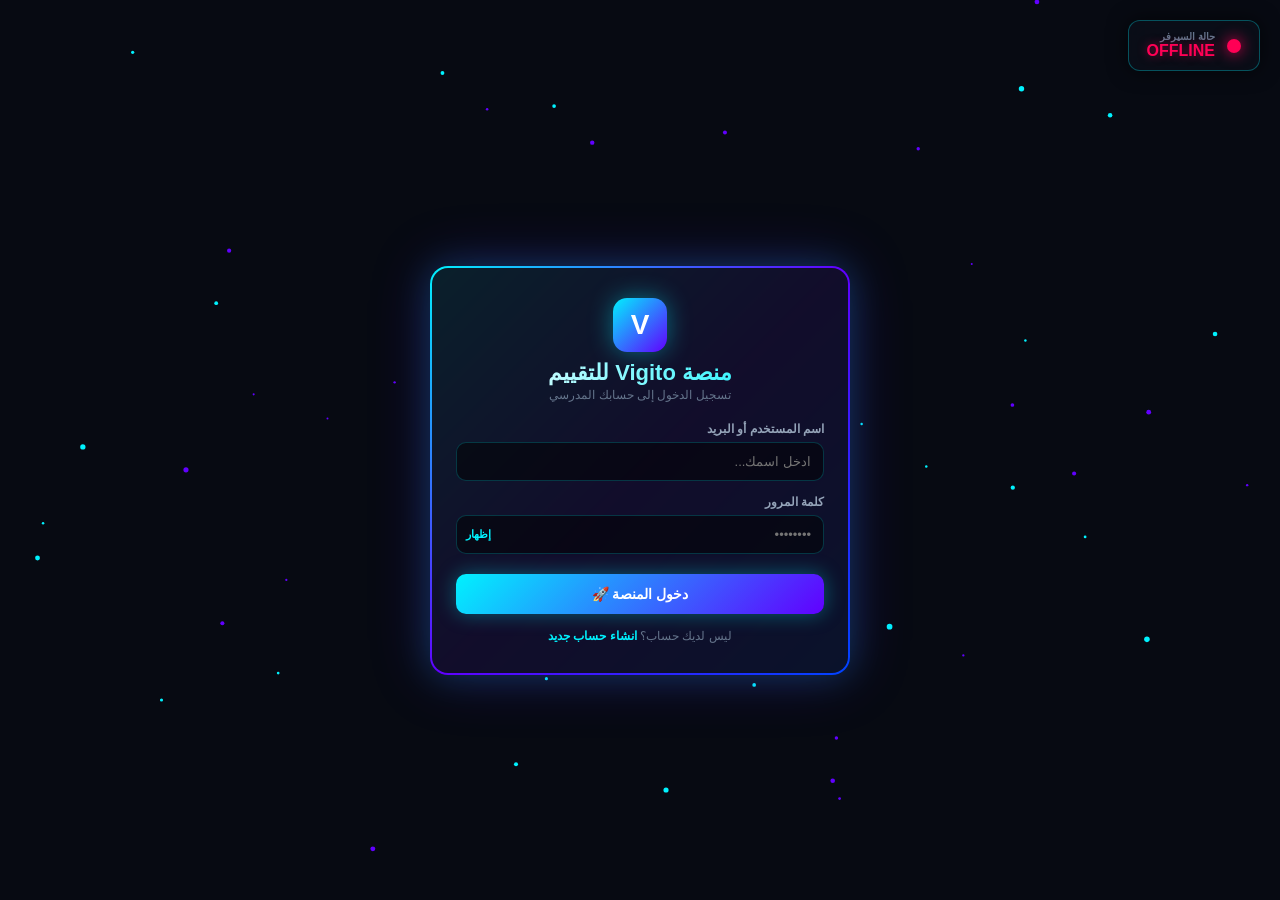
<file: index.html>
<!DOCTYPE html>
<html lang="ar" dir="rtl">
<head>
    <meta charset="UTF-8">
    <meta name="viewport" content="width=device-width, initial-scale=1.0">
    <title>تسجيل الدخول | منصة Vigito للتقييم</title>
    <link rel="stylesheet" href="style.css">
</head>
<body>

    <!-- Server Status Indicator -->
    <div class="top-server-status">
        <div class="status-dot-large" id="statusDot"></div>
        <div class="status-info">
            <span class="status-label">حالة السيرفر</span>
            <span class="status-state" id="statusText">جاري الفحص...</span>
        </div>
    </div>

    <canvas id="bgCanvas"></canvas>

    <div class="card-wrapper">
        <div class="auth-container">
            <div class="brand-header">
                <div class="brand-logo">V</div>
                <h1 class="brand-title">منصة Vigito للتقييم</h1>
                <p class="brand-subtitle">تسجيل الدخول إلى حسابك المدرسي</p>
            </div>

            <form id="loginForm" onsubmit="handleLogin(event)">
                <div class="form-group">
                    <label class="form-label">اسم المستخدم أو البريد</label>
                    <div class="input-wrapper">
                        <input type="text" class="form-input" id="loginUsername" placeholder="ادخل اسمك..." required>
                    </div>
                </div>

                <div class="form-group">
                    <label class="form-label">كلمة المرور</label>
                    <div class="input-wrapper">
                        <input type="password" class="form-input" id="loginPassword" placeholder="••••••••" required>
                        <button type="button" class="toggle-pwd" onclick="togglePassword('loginPassword', this)">إظهار</button>
                    </div>
                </div>

                <button type="submit" class="btn-submit" id="btnLoginSubmit">دخول المنصة 🚀</button>
            </form>

            <div class="redirect-link">
                ليس لديك حساب؟ <a href="create_acc/register.html">انشاء حساب جديد</a>
            </div>
        </div>
    </div>

    <div class="toast" id="toast"></div>

    <script>
    // Background Particles
    const canvas = document.getElementById('bgCanvas');
    const ctx = canvas.getContext('2d');
    let width, height, particles = [];

    function resize() { width = canvas.width = window.innerWidth; height = canvas.height = window.innerHeight; }
    window.addEventListener('resize', resize); resize();

    class Particle {
        constructor() {
            this.x = Math.random() * width; this.y = Math.random() * height;
            this.radius = Math.random() * 2 + 1;
            this.vx = (Math.random() - 0.5) * 1; this.vy = (Math.random() - 0.5) * 1;
            this.color = ['#00f2fe', '#6100ff'][Math.floor(Math.random() * 2)];
        }
        update() {
            this.x += this.vx; this.y += this.vy;
            if (this.x < 0 || this.x > width) this.vx *= -1;
            if (this.y < 0 || this.y > height) this.vy *= -1;
            ctx.beginPath(); ctx.arc(this.x, this.y, this.radius, 0, Math.PI * 2);
            ctx.fillStyle = this.color; ctx.fill();
        }
    }
    for (let i = 0; i < 50; i++) particles.push(new Particle());
    function animate() {
        ctx.clearRect(0, 0, width, height);
        particles.forEach(p => p.update());
        requestAnimationFrame(animate);
    }
    animate();

    // Server Health Check & API Logic
    const API_URL = 'https://vigito.pythonanywhere.com';

    window.addEventListener('DOMContentLoaded', async () => {
        try {
            const res = await fetch(`${API_URL}/`);
            if (res.ok) {
                document.getElementById('statusDot').className = 'status-dot-large online';
                document.getElementById('statusText').className = 'status-state online';
                document.getElementById('statusText').textContent = 'ONLINE';
            } else throw new Error();
        } catch {
            document.getElementById('statusDot').className = 'status-dot-large offline';
            document.getElementById('statusText').className = 'status-state offline';
            document.getElementById('statusText').textContent = 'OFFLINE';
        }
    });

    function togglePassword(id, btn) {
        const input = document.getElementById(id);
        if (input.type === 'password') { input.type = 'text'; btn.textContent = 'إخفاء'; }
        else { input.type = 'password'; btn.textContent = 'إظهار'; }
    }

    function showToast(msg, type = 'success') {
        const t = document.getElementById('toast');
        t.textContent = msg; 
        t.className = `toast ${type}`; 
        t.style.display = 'block';
        setTimeout(() => t.style.display = 'none', 4000);
    }

    // handleLogin
    async function handleLogin(e) {
        e.preventDefault();
        const btn = document.getElementById('btnLoginSubmit');
        btn.disabled = true;
        btn.textContent = 'جاري التحقق...';

        const payload = {
            username: document.getElementById('loginUsername').value.trim(),
            password: document.getElementById('loginPassword').value
        };

        try {
            const response = await fetch(`${API_URL}/api/login`, {
                method: 'POST',
                headers: { 'Content-Type': 'application/json' },
                body: JSON.stringify(payload)
            });

            const data = await response.json();

            if (response.ok && data.success) {
                showToast(data.message, 'success');
                localStorage.setItem('vigito_user', JSON.stringify(data.user));
                // البقاء في نفس الصفحة أو التثبيت حسب الرغبة
            } else {
                showToast(data.message || 'بيانات الدخول غير صحيحة', 'error');
            }
        } catch (err) {
            showToast('تعذر الاتصال بالسيرفر! يرجى التأكد من السيرفر', 'error');
        } finally {
            btn.disabled = false;
            btn.textContent = 'دخول المنصة 🚀';
        }
    }
</script>
</file>
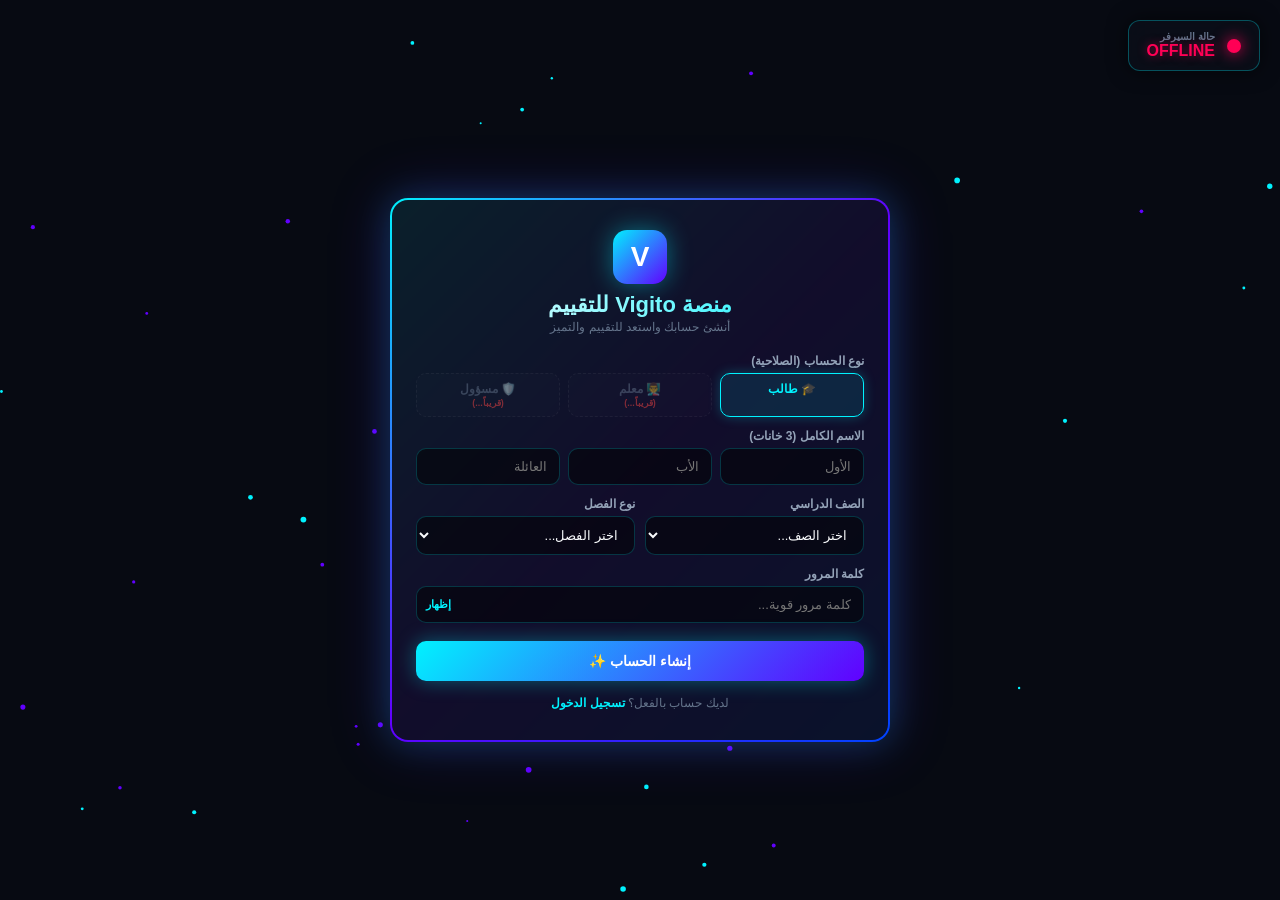
<file: create_acc/register.html>
<!DOCTYPE html>
<html lang="ar" dir="rtl">
<head>
    <meta charset="UTF-8">
    <meta name="viewport" content="width=device-width, initial-scale=1.0">
    <title>إنشاء حساب جديد | منصة Vigito للتقييم</title>
    <link rel="stylesheet" href="register.css">
</head>
<body>

    <!-- Server Status Indicator -->
    <div class="top-server-status">
        <div class="status-dot-large" id="statusDot"></div>
        <div class="status-info">
            <span class="status-label">حالة السيرفر</span>
            <span class="status-state" id="statusText">جاري الفحص...</span>
        </div>
    </div>

    <canvas id="bgCanvas"></canvas>

    <div class="card-wrapper">
        <div class="auth-container">
            <div class="brand-header">
                <div class="brand-logo">V</div>
                <h1 class="brand-title">منصة Vigito للتقييم</h1>
                <p class="brand-subtitle">أنشئ حسابك واستعد للتقييم والتميز</p>
            </div>

            <form id="registerForm" onsubmit="handleRegister(event)">
                <!-- Role Selector -->
                <div class="form-group">
                    <label class="form-label">نوع الحساب (الصلاحية)</label>
                    <div class="role-selector">
                        <div class="role-option selected" onclick="selectRole(this, 'student')">🎓 طالب</div>
                        <div class="role-option disabled" onclick="showDisabledToast('حسابات المعلمين')">
                            👨‍🏫 معلم
                            <span class="badge">(قريباً...)</span>
                        </div>
                        <div class="role-option disabled" onclick="showDisabledToast('حسابات المسؤولين')">
                            🛡️ مسؤول
                            <span class="badge">(قريباً...)</span>
                        </div>
                    </div>
                    <input type="hidden" id="selectedRole" value="student">
                </div>

                <!-- 3 Name Fields -->
                <div class="form-group">
                    <label class="form-label">الاسم الكامل (3 خانات)</label>
                    <div class="grid-3">
                        <input type="text" class="form-input" id="regFirstName" placeholder="الأول" required>
                        <input type="text" class="form-input" id="regMiddleName" placeholder="الأب" required>
                        <input type="text" class="form-input" id="regLastName" placeholder="العائلة" required>
                    </div>
                </div>

                <!-- Grade & Class Section -->
                <div class="grid-2">
                    <div class="form-group">
                        <label class="form-label">الصف الدراسي</label>
                        <select class="form-select" id="regGrade" required>
                            <option value="" disabled selected>اختر الصف...</option>
                            <optgroup label="الابتدائي">
                                <option value="G1">G1 - الأول الابتدائي</option>
                                <option value="G2">G2 - الثاني الابتدائي</option>
                                <option value="G3">G3 - الثالث الابتدائي</option>
                                <option value="G4">G4 - الرابع الابتدائي</option>
                                <option value="G5">G5 - الخامس الابتدائي</option>
                                <option value="G6">G6 - السادس الابتدائي</option>
                            </optgroup>
                            <optgroup label="الإعدادي">
                                <option value="Prep 1">Prep 1 - الأول الإعدادي</option>
                                <option value="Prep 2">Prep 2 - الثاني الإعدادي</option>
                                <option value="Prep 3">Prep 3 - الثالث الإعدادي</option>
                            </optgroup>
                            <optgroup label="الثانوي">
                                <option value="S1">S1 - الأول الثانوي</option>
                                <option value="S2">S2 - الثاني الثانوي</option>
                                <option value="S3">S3 - الثالث الثانوي</option>
                            </optgroup>
                        </select>
                    </div>

                    <div class="form-group">
                        <label class="form-label">نوع الفصل</label>
                        <select class="form-select" id="regSection" required>
                            <option value="" disabled selected>اختر الفصل...</option>
                            <option value="A">الفصل A</option>
                            <option value="B">الفصل B</option>
                            <option value="C">الفصل C</option>
                            <option value="D">الفصل D</option>
                        </select>
                    </div>
                </div>

                <!-- Password Field -->
                <div class="form-group">
                    <label class="form-label">كلمة المرور</label>
                    <div class="input-wrapper">
                        <input type="password" class="form-input" id="regPassword" placeholder="كلمة مرور قوية..." oninput="checkStrength(this.value)" required>
                        <button type="button" class="toggle-pwd" onclick="togglePassword('regPassword', this)">إظهار</button>
                    </div>
                    <div class="strength-meter" id="strengthMeter">
                        <div class="strength-bar" id="strengthBar"></div>
                    </div>
                </div>

                <button type="submit" class="btn-submit" id="btnRegSubmit">إنشاء الحساب ✨</button>
            </form>

            <div class="redirect-link">
                لديك حساب بالفعل؟ <a href="../index.html">تسجيل الدخول</a>
            </div>
        </div>
    </div>

    <div class="toast" id="toast"></div>

    <!-- رسالة تحفيزية لطلاب الصفوف النهائية -->
    <div id="schoolYearModal" class="school-year-modal" style="display: none;">
        <div class="school-year-card" role="dialog" aria-modal="true"
             aria-labelledby="schoolYearTitle">
            <button type="button" id="closeSchoolYearModal"
                    class="school-year-close" aria-label="إغلاق">×</button>
            <div class="school-year-icon" aria-hidden="true">🎓</div>
            <h2 id="schoolYearTitle">رسالة مهمة لك</h2>
            <div id="schoolYearMessage" class="school-year-message"></div>
            <div class="school-year-footer">
                تذكّر دائمًا: مستقبلك يستحق منك أفضل ما لديك.
            </div>
            <button type="button" id="schoolYearConfirm"
                    class="school-year-confirm">قرأت الرسالة ✓</button>
        </div>
    </div>


    <script>
    // Particles Background Logic
    const canvas = document.getElementById('bgCanvas');
    const ctx = canvas.getContext('2d');
    let width, height, particles = [];

    function resize() { width = canvas.width = window.innerWidth; height = canvas.height = window.innerHeight; }
    window.addEventListener('resize', resize); resize();

    class Particle {
        constructor() {
            this.x = Math.random() * width; this.y = Math.random() * height;
            this.radius = Math.random() * 2 + 1;
            this.vx = (Math.random() - 0.5) * 1; this.vy = (Math.random() - 0.5) * 1;
            this.color = ['#00f2fe', '#6100ff'][Math.floor(Math.random() * 2)];
        }
        update() {
            this.x += this.vx; this.y += this.vy;
            if (this.x < 0 || this.x > width) this.vx *= -1;
            if (this.y < 0 || this.y > height) this.vy *= -1;
            ctx.beginPath(); ctx.arc(this.x, this.y, this.radius, 0, Math.PI * 2);
            ctx.fillStyle = this.color; ctx.fill();
        }
    }
    for (let i = 0; i < 50; i++) particles.push(new Particle());
    function animate() {
        ctx.clearRect(0, 0, width, height);
        particles.forEach(p => p.update());
        requestAnimationFrame(animate);
    }
    animate();

    const API_URL = 'https://vigito.pythonanywhere.com';

    window.addEventListener('DOMContentLoaded', async () => {
        try {
            const res = await fetch(`${API_URL}/`);
            if (res.ok) {
                document.getElementById('statusDot').className = 'status-dot-large online';
                document.getElementById('statusText').className = 'status-state online';
                document.getElementById('statusText').textContent = 'ONLINE';
            } else throw new Error();
        } catch {
            document.getElementById('statusDot').className = 'status-dot-large offline';
            document.getElementById('statusText').className = 'status-state offline';
            document.getElementById('statusText').textContent = 'OFFLINE';
        }
    });

    function selectRole(element, role) {
        if (element.classList.contains('disabled')) return;
        document.querySelectorAll('.role-option').forEach(opt => opt.classList.remove('selected'));
        element.classList.add('selected');
        document.getElementById('selectedRole').value = role;
    }

    function showDisabledToast(roleName) {
        showToast(`التسجيل في ${roleName} غير متاح حالياً (قريباً...)`, 'error');
    }

    function togglePassword(id, btn) {
        const input = document.getElementById(id);
        if (input.type === 'password') { input.type = 'text'; btn.textContent = 'إخفاء'; }
        else { input.type = 'password'; btn.textContent = 'إظهار'; }
    }

    function checkStrength(password) {
        const meter = document.getElementById('strengthMeter');
        const bar = document.getElementById('strengthBar');
        if (!password) { meter.style.display = 'none'; return; }
        meter.style.display = 'block';
        let score = 0;
        if (password.length >= 6) score += 33;
        if (password.match(/[A-Z]/) || password.match(/[0-9]/)) score += 33;
        if (password.length >= 10 && password.match(/[^a-zA-Z0-9]/)) score += 34;
        bar.style.width = score + '%';
        if (score <= 33) bar.style.backgroundColor = '#ef4444';
        else if (score <= 66) bar.style.backgroundColor = '#f59e0b';
        else bar.style.backgroundColor = '#10b981';
    }

    function showToast(msg, type = 'success') {
        const t = document.getElementById('toast');
        t.textContent = msg; t.className = `toast ${type}`; t.style.display = 'block';
        setTimeout(() => t.style.display = 'none', 4000);
    }


    function showSchoolYearMessage(grade) {
        const modal = document.getElementById('schoolYearModal');
        const title = document.getElementById('schoolYearTitle');
        const message = document.getElementById('schoolYearMessage');

        if (grade === 'Prep 3') {
            title.textContent = 'رسالة مهمة لطلاب الثالث الإعدادي';
            message.textContent =
                'أنت في سنة دراسية مهمة، لكنها ليست نهاية الطريق ولا سببًا للخوف. ' +
                'اعتبر كل يوم فرصة جديدة لتفهم أكثر وتتقدم خطوة. نظّم وقتك، وذاكر ' +
                'على فترات، وراجع دروسك أولًا بأول، واسأل عندما تواجه شيئًا لا تفهمه. ' +
                'لا تقارن نفسك بالآخرين؛ قارن مستواك اليوم بمستواك أمس. خذ قسطًا كافيًا ' +
                'من الراحة، واهتم بصحتك، وتذكّر أن النجاح الحقيقي يأتي من الاستمرار ' +
                'والمحاولة والتعلّم من الأخطاء. ثق بنفسك وابذل أفضل ما تستطيع، خطوة بخطوة.';
        } else if (grade === 'S3') {
            title.textContent = 'رسالة مهمة لطلاب الثالث الثانوي';
            message.textContent =
                'أنت في سنة تحتاج إلى التركيز والتنظيم، لكن تذكّر أن قيمتك ومستقبلك ' +
                'أكبر من امتحان واحد. ضع خطة واقعية تناسب وقتك، ووزّع المذاكرة على ' +
                'الأيام بدل تأجيلها، ودرّب نفسك على حل الأسئلة ومراجعة أخطائك. خذ ' +
                'استراحات منتظمة ونم جيدًا، ولا تجعل القلق يسرق منك وقت العمل. اطلب ' +
                'المساعدة عندما تحتاج إليها، وابتعد عن مقارنة رحلتك برحلة غيرك. ' +
                'استمر بهدوء وثبات، وركّز على ما تستطيع فعله اليوم؛ فكل خطوة صغيرة ' +
                'منتظمة تقرّبك من هدفك.';
        } else {
            return;
        }

        modal.style.display = 'flex';
        document.body.classList.add('school-year-modal-open');
        document.getElementById('closeSchoolYearModal').focus();
    }

    function closeSchoolYearMessage() {
        const modal = document.getElementById('schoolYearModal');
        modal.style.display = 'none';
        document.body.classList.remove('school-year-modal-open');
        // بعد إغلاق الرسالة، انتقل إلى تسجيل الدخول لأن الحساب أُنشئ بالفعل.
        window.location.href = '../index.html';
    }

    document.getElementById('closeSchoolYearModal').addEventListener(
        'click', closeSchoolYearMessage
    );
    document.getElementById('schoolYearConfirm').addEventListener(
        'click', closeSchoolYearMessage
    );

    // handleRegister
    async function handleRegister(e) {
        e.preventDefault();
        const btn = document.getElementById('btnRegSubmit');
        btn.disabled = true;
        btn.textContent = 'جاري التوصيل بالسيرفر...';

        const payload = {
            firstName: document.getElementById('regFirstName').value.trim(),
            middleName: document.getElementById('regMiddleName').value.trim(),
            lastName: document.getElementById('regLastName').value.trim(),
            role: document.getElementById('selectedRole').value,
            grade: document.getElementById('regGrade').value,
            section: document.getElementById('regSection').value,
            password: document.getElementById('regPassword').value
        };

        try {
            const response = await fetch(`${API_URL}/api/register`, {
                method: 'POST',
                headers: { 'Content-Type': 'application/json' },
                body: JSON.stringify(payload)
            });

            const data = await response.json();

            if (response.ok && data.success) {
                showToast(data.message, 'success');

                if (payload.grade === 'Prep 3' || payload.grade === 'S3') {
                    // إظهار الرسالة بعد نجاح التسجيل فقط.
                    showSchoolYearMessage(payload.grade);
                } else {
                    // الحفاظ على السلوك السابق لباقي الصفوف.
                    setTimeout(() => {
                        window.location.href = '../index.html';
                    }, 2500);
                }
            } else {
                showToast(data.message || 'حدث خطأ أثناء إنشاء الحساب', 'error');
            }
        } catch (err) {
            showToast('تعذر الاتصال بالسيرفر! حاول مرة أخرى', 'error');
        } finally {
            btn.disabled = false;
            btn.textContent = 'إنشاء الحساب ✨';
        }
    }
</script>
</file>
<file: style.css>
/* ==========================================
   CYBERPUNK LOGIN STYLES (PURE CSS3)
   ========================================== */
* {
    box-sizing: border-box;
    margin: 0;
    padding: 0;
    font-family: 'Segoe UI', Tahoma, Geneva, Verdana, sans-serif;
    -webkit-tap-highlight-color: transparent;
}

:root {
    --bg-dark: #070a12;
    --neon-cyan: #00f2fe;
    --deep-purple: #6100ff;
    --text-main: #f8fafc;
    --text-muted: #64748b;
    --card-bg: rgba(11, 15, 25, 0.92);
    --border-glow: linear-gradient(135deg, #00f2fe, #6100ff, #0044ff);
    --radius-lg: 18px;
    --radius-md: 10px;
    --transition: all 0.3s cubic-bezier(0.4, 0, 0.2, 1);
}

body {
    background-color: var(--bg-dark);
    color: var(--text-main);
    min-height: 100vh;
    display: flex;
    justify-content: center;
    align-items: center;
    padding: 20px;
    overflow-x: hidden;
    position: relative;
}

/* Top Right Server Status Indicator */
.top-server-status {
    position: fixed;
    top: 20px;
    right: 20px;
    z-index: 100;
    display: flex;
    align-items: center;
    gap: 12px;
    background: rgba(11, 15, 25, 0.85);
    border: 1px solid rgba(0, 242, 254, 0.3);
    padding: 10px 18px;
    border-radius: 12px;
    backdrop-filter: blur(12px);
    box-shadow: 0 0 20px rgba(0, 0, 0, 0.6);
}

.status-dot-large {
    width: 14px;
    height: 14px;
    border-radius: 50%;
    background-color: #f59e0b;
    box-shadow: 0 0 10px #f59e0b;
}

.status-dot-large.online { background-color: #00ff88; box-shadow: 0 0 15px #00ff88; }
.status-dot-large.offline { background-color: #ff0055; box-shadow: 0 0 15px #ff0055; }

.status-info { display: flex; flex-direction: column; text-align: right; }
.status-label { font-size: 10px; text-transform: uppercase; color: var(--text-muted); font-weight: 700; }
.status-state { font-size: 16px; font-weight: 900; color: #f59e0b; }
.status-state.online { color: #00ff88; text-shadow: 0 0 10px rgba(0, 255, 136, 0.5); }
.status-state.offline { color: #ff0055; text-shadow: 0 0 10px rgba(255, 0, 85, 0.5); }

/* Canvas Background */
#bgCanvas {
    position: fixed;
    top: 0;
    left: 0;
    width: 100vw;
    height: 100vh;
    z-index: 0;
}

/* Card Wrapper */
.card-wrapper {
    position: relative;
    z-index: 10;
    width: 100%;
    max-width: 420px;
    padding: 2px;
    border-radius: var(--radius-lg);
    background: var(--border-glow);
    box-shadow: 0 0 35px rgba(0, 242, 254, 0.2), 0 0 60px rgba(97, 0, 255, 0.25);
    margin-top: 40px;
}

.auth-container {
    width: 100%;
    background: var(--card-bg);
    border-radius: calc(var(--radius-lg) - 2px);
    padding: 30px 24px;
}

.brand-header { text-align: center; margin-bottom: 20px; }
.brand-logo {
    width: 54px; height: 54px;
    background: linear-gradient(135deg, var(--neon-cyan), var(--deep-purple));
    border-radius: 14px;
    display: inline-flex; justify-content: center; align-items: center;
    font-size: 28px; font-weight: 900; color: #fff;
    box-shadow: 0 0 25px rgba(0, 242, 254, 0.4);
    margin-bottom: 8px;
}
.brand-title {
    font-size: 22px; font-weight: 800;
    background: linear-gradient(90deg, #ffffff, var(--neon-cyan));
    -webkit-background-clip: text; -webkit-text-fill-color: transparent;
    margin-bottom: 2px;
}
.brand-subtitle { font-size: 12px; color: var(--text-muted); }

.form-group { display: flex; flex-direction: column; gap: 6px; margin-bottom: 14px; }
.form-label { font-size: 12px; font-weight: 600; color: #94a3b8; }
.input-wrapper { position: relative; display: flex; align-items: center; }
.form-input {
    width: 100%; padding: 11px 12px;
    background: rgba(0, 0, 0, 0.5);
    border: 1px solid rgba(0, 242, 254, 0.2);
    border-radius: var(--radius-md);
    color: var(--text-main); font-size: 13px; outline: none;
    transition: var(--transition);
}
.form-input:focus { border-color: var(--neon-cyan); box-shadow: 0 0 12px rgba(0, 242, 254, 0.3); }

.toggle-pwd {
    position: absolute; left: 10px; background: none; border: none;
    color: var(--neon-cyan); cursor: pointer; font-size: 11px; font-weight: bold;
}

.btn-submit {
    width: 100%; padding: 12px;
    background: linear-gradient(135deg, var(--neon-cyan), var(--deep-purple));
    color: #fff; border: none; border-radius: var(--radius-md);
    font-size: 14px; font-weight: 800; cursor: pointer;
    box-shadow: 0 0 20px rgba(0, 242, 254, 0.35);
    margin-top: 6px; transition: var(--transition);
}
.btn-submit:hover { transform: translateY(-2px); box-shadow: 0 0 28px rgba(0, 242, 254, 0.55); }

.redirect-link {
    text-align: center; margin-top: 15px; font-size: 12px; color: var(--text-muted);
}
.redirect-link a {
    color: var(--neon-cyan); text-decoration: none; font-weight: 700;
}
.redirect-link a:hover { text-decoration: underline; }

/* Toast */
.toast {
    position: fixed; bottom: 25px; right: 20px; left: 20px; max-width: 400px;
    margin: 0 auto; padding: 12px 18px; border-radius: var(--radius-md);
    font-size: 13px; font-weight: 700; display: none; text-align: center; z-index: 999;
}
.toast.success { background: #10b981; color: #fff; }
.toast.error { background: #ef4444; color: #fff; }
</file>
<file: create_acc/register.css>
/* ==========================================
   CYBERPUNK REGISTER STYLES (PURE CSS3)
   ========================================== */
* {
    box-sizing: border-box;
    margin: 0;
    padding: 0;
    font-family: 'Segoe UI', Tahoma, Geneva, Verdana, sans-serif;
    -webkit-tap-highlight-color: transparent;
}

:root {
    --bg-dark: #070a12;
    --neon-cyan: #00f2fe;
    --electric-blue: #4facfe;
    --deep-purple: #6100ff;
    --text-main: #f8fafc;
    --text-muted: #64748b;
    --card-bg: rgba(11, 15, 25, 0.92);
    --border-glow: linear-gradient(135deg, #00f2fe, #6100ff, #0044ff);
    --radius-lg: 18px;
    --radius-md: 10px;
    --transition: all 0.3s cubic-bezier(0.4, 0, 0.2, 1);
}

body {
    background-color: var(--bg-dark);
    color: var(--text-main);
    min-height: 100vh;
    display: flex;
    justify-content: center;
    align-items: center;
    padding: 20px;
    overflow-x: hidden;
    position: relative;
}

/* Top Right Server Status Indicator */
.top-server-status {
    position: fixed;
    top: 20px;
    right: 20px;
    z-index: 100;
    display: flex;
    align-items: center;
    gap: 12px;
    background: rgba(11, 15, 25, 0.85);
    border: 1px solid rgba(0, 242, 254, 0.3);
    padding: 10px 18px;
    border-radius: 12px;
    backdrop-filter: blur(12px);
    box-shadow: 0 0 20px rgba(0, 0, 0, 0.6);
}

.status-dot-large {
    width: 14px;
    height: 14px;
    border-radius: 50%;
    background-color: #f59e0b;
    box-shadow: 0 0 10px #f59e0b;
}

.status-dot-large.online { background-color: #00ff88; box-shadow: 0 0 15px #00ff88; }
.status-dot-large.offline { background-color: #ff0055; box-shadow: 0 0 15px #ff0055; }

.status-info { display: flex; flex-direction: column; text-align: right; }
.status-label { font-size: 10px; text-transform: uppercase; color: var(--text-muted); font-weight: 700; }
.status-state { font-size: 16px; font-weight: 900; color: #f59e0b; }
.status-state.online { color: #00ff88; text-shadow: 0 0 10px rgba(0, 255, 136, 0.5); }
.status-state.offline { color: #ff0055; text-shadow: 0 0 10px rgba(255, 0, 85, 0.5); }

/* Canvas Background */
#bgCanvas {
    position: fixed;
    top: 0;
    left: 0;
    width: 100vw;
    height: 100vh;
    z-index: 0;
}

/* Card Wrapper */
.card-wrapper {
    position: relative;
    z-index: 10;
    width: 100%;
    max-width: 500px;
    padding: 2px;
    border-radius: var(--radius-lg);
    background: var(--border-glow);
    box-shadow: 0 0 35px rgba(0, 242, 254, 0.2), 0 0 60px rgba(97, 0, 255, 0.25);
    margin-top: 40px;
}

.auth-container {
    width: 100%;
    background: var(--card-bg);
    border-radius: calc(var(--radius-lg) - 2px);
    padding: 30px 24px;
}

.brand-header { text-align: center; margin-bottom: 20px; }
.brand-logo {
    width: 54px; height: 54px;
    background: linear-gradient(135deg, var(--neon-cyan), var(--deep-purple));
    border-radius: 14px;
    display: inline-flex; justify-content: center; align-items: center;
    font-size: 28px; font-weight: 900; color: #fff;
    box-shadow: 0 0 25px rgba(0, 242, 254, 0.4);
    margin-bottom: 8px;
}
.brand-title {
    font-size: 22px; font-weight: 800;
    background: linear-gradient(90deg, #ffffff, var(--neon-cyan));
    -webkit-background-clip: text; -webkit-text-fill-color: transparent;
    margin-bottom: 2px;
}
.brand-subtitle { font-size: 12px; color: var(--text-muted); }

/* Forms Layout */
.form-group { display: flex; flex-direction: column; gap: 5px; margin-bottom: 12px; }
.grid-3 { display: grid; grid-template-columns: 1fr 1fr 1fr; gap: 8px; }
.grid-2 { display: grid; grid-template-columns: 1fr 1fr; gap: 10px; }

.form-label { font-size: 12px; font-weight: 600; color: #94a3b8; }
.input-wrapper { position: relative; display: flex; align-items: center; }

.form-input, .form-select {
    width: 100%; padding: 10px 12px;
    background: rgba(0, 0, 0, 0.5);
    border: 1px solid rgba(0, 242, 254, 0.2);
    border-radius: var(--radius-md);
    color: var(--text-main); font-size: 13px; outline: none;
    transition: var(--transition);
}

.form-select option { background: #0d1322; color: #fff; }
.form-input:focus, .form-select:focus {
    border-color: var(--neon-cyan);
    box-shadow: 0 0 12px rgba(0, 242, 254, 0.3);
}

.toggle-pwd {
    position: absolute; left: 10px; background: none; border: none;
    color: var(--neon-cyan); cursor: pointer; font-size: 11px; font-weight: bold;
}

/* Role Selector */
.role-selector { display: grid; grid-template-columns: 1fr 1fr 1fr; gap: 8px; }
.role-option {
    background: rgba(0, 0, 0, 0.5);
    border: 1px solid rgba(255, 255, 255, 0.1);
    padding: 8px 4px; border-radius: var(--radius-md);
    text-align: center; cursor: pointer; font-size: 12px; font-weight: 700;
    color: var(--text-muted); transition: var(--transition);
}
.role-option.selected {
    border-color: var(--neon-cyan); background: rgba(0, 242, 254, 0.1);
    color: var(--neon-cyan); box-shadow: 0 0 12px rgba(0, 242, 254, 0.25);
}
.role-option.disabled {
    opacity: 0.5; cursor: not-allowed; border-style: dashed;
    background: rgba(255, 255, 255, 0.02);
}
.role-option .badge { display: block; font-size: 9px; color: #ef4444; margin-top: 2px; }

/* Password Strength Bar */
.strength-meter {
    height: 4px; width: 100%; background: rgba(255, 255, 255, 0.1);
    border-radius: 2px; overflow: hidden; margin-top: 3px; display: none;
}
.strength-bar { height: 100%; width: 0%; transition: var(--transition); }

.btn-submit {
    width: 100%; padding: 12px;
    background: linear-gradient(135deg, var(--neon-cyan), var(--deep-purple));
    color: #fff; border: none; border-radius: var(--radius-md);
    font-size: 14px; font-weight: 800; cursor: pointer;
    box-shadow: 0 0 20px rgba(0, 242, 254, 0.35);
    margin-top: 6px; transition: var(--transition);
}
.btn-submit:hover { transform: translateY(-2px); box-shadow: 0 0 28px rgba(0, 242, 254, 0.55); }

.redirect-link { text-align: center; margin-top: 15px; font-size: 12px; color: var(--text-muted); }
.redirect-link a { color: var(--neon-cyan); text-decoration: none; font-weight: 700; }
.redirect-link a:hover { text-decoration: underline; }

/* Toast */
.toast {
    position: fixed; bottom: 25px; right: 20px; left: 20px; max-width: 400px;
    margin: 0 auto; padding: 12px 18px; border-radius: var(--radius-md);
    font-size: 13px; font-weight: 700; display: none; text-align: center; z-index: 999;
}
.toast.success { background: #10b981; color: #fff; }
.toast.error { background: #ef4444; color: #fff; }


/* School-year motivational modal */
.school-year-modal {
    position: fixed;
    inset: 0;
    z-index: 2000;
    display: flex;
    align-items: center;
    justify-content: center;
    padding: 18px;
    background: rgba(2, 6, 18, 0.84);
    backdrop-filter: blur(8px);
    overflow-y: auto;
}

.school-year-card {
    position: relative;
    width: 100%;
    max-width: 560px;
    max-height: min(88vh, 760px);
    overflow-y: auto;
    padding: 30px 24px 24px;
    border: 1px solid rgba(0, 242, 254, 0.55);
    border-radius: 20px;
    background: linear-gradient(145deg, rgba(11, 15, 25, 0.99), rgba(17, 13, 42, 0.99));
    box-shadow: 0 0 35px rgba(0, 242, 254, 0.18), 0 0 55px rgba(97, 0, 255, 0.2);
    text-align: right;
    animation: schoolYearAppear 0.28s ease-out;
}

.school-year-close {
    position: absolute;
    top: 10px;
    left: 12px;
    width: 38px;
    height: 38px;
    border: 1px solid rgba(255, 255, 255, 0.16);
    border-radius: 10px;
    background: rgba(255, 255, 255, 0.06);
    color: #fff;
    font-size: 28px;
    line-height: 1;
    cursor: pointer;
}

.school-year-close:hover {
    background: rgba(255, 0, 85, 0.2);
    border-color: #ff0055;
}

.school-year-icon {
    margin-bottom: 10px;
    font-size: 42px;
    text-align: center;
}

.school-year-card h2 {
    margin: 0 28px 18px;
    color: var(--neon-cyan);
    font-size: 21px;
    line-height: 1.6;
    text-align: center;
}

.school-year-message {
    color: #e2e8f0;
    font-size: 15px;
    line-height: 2;
    white-space: normal;
}

.school-year-footer {
    margin-top: 18px;
    padding: 12px;
    border-right: 3px solid var(--neon-cyan);
    border-radius: 8px;
    background: rgba(0, 242, 254, 0.07);
    color: #fff;
    font-weight: 700;
    line-height: 1.8;
}

.school-year-confirm {
    width: 100%;
    margin-top: 20px;
    padding: 12px 16px;
    border: 0;
    border-radius: var(--radius-md);
    background: linear-gradient(135deg, var(--neon-cyan), var(--deep-purple));
    color: #fff;
    font-size: 14px;
    font-weight: 800;
    cursor: pointer;
    box-shadow: 0 0 18px rgba(0, 242, 254, 0.22);
}

.school-year-confirm:hover {
    transform: translateY(-1px);
    box-shadow: 0 0 25px rgba(0, 242, 254, 0.35);
}

body.school-year-modal-open {
    overflow: hidden;
}

@keyframes schoolYearAppear {
    from { opacity: 0; transform: translateY(12px) scale(0.98); }
    to { opacity: 1; transform: translateY(0) scale(1); }
}

@media (max-width: 480px) {
    .school-year-card {
        padding: 28px 18px 20px;
    }

    .school-year-card h2 {
        font-size: 18px;
        margin-inline: 24px;
    }

    .school-year-message {
        font-size: 14px;
        line-height: 1.9;
    }
}
</file>
